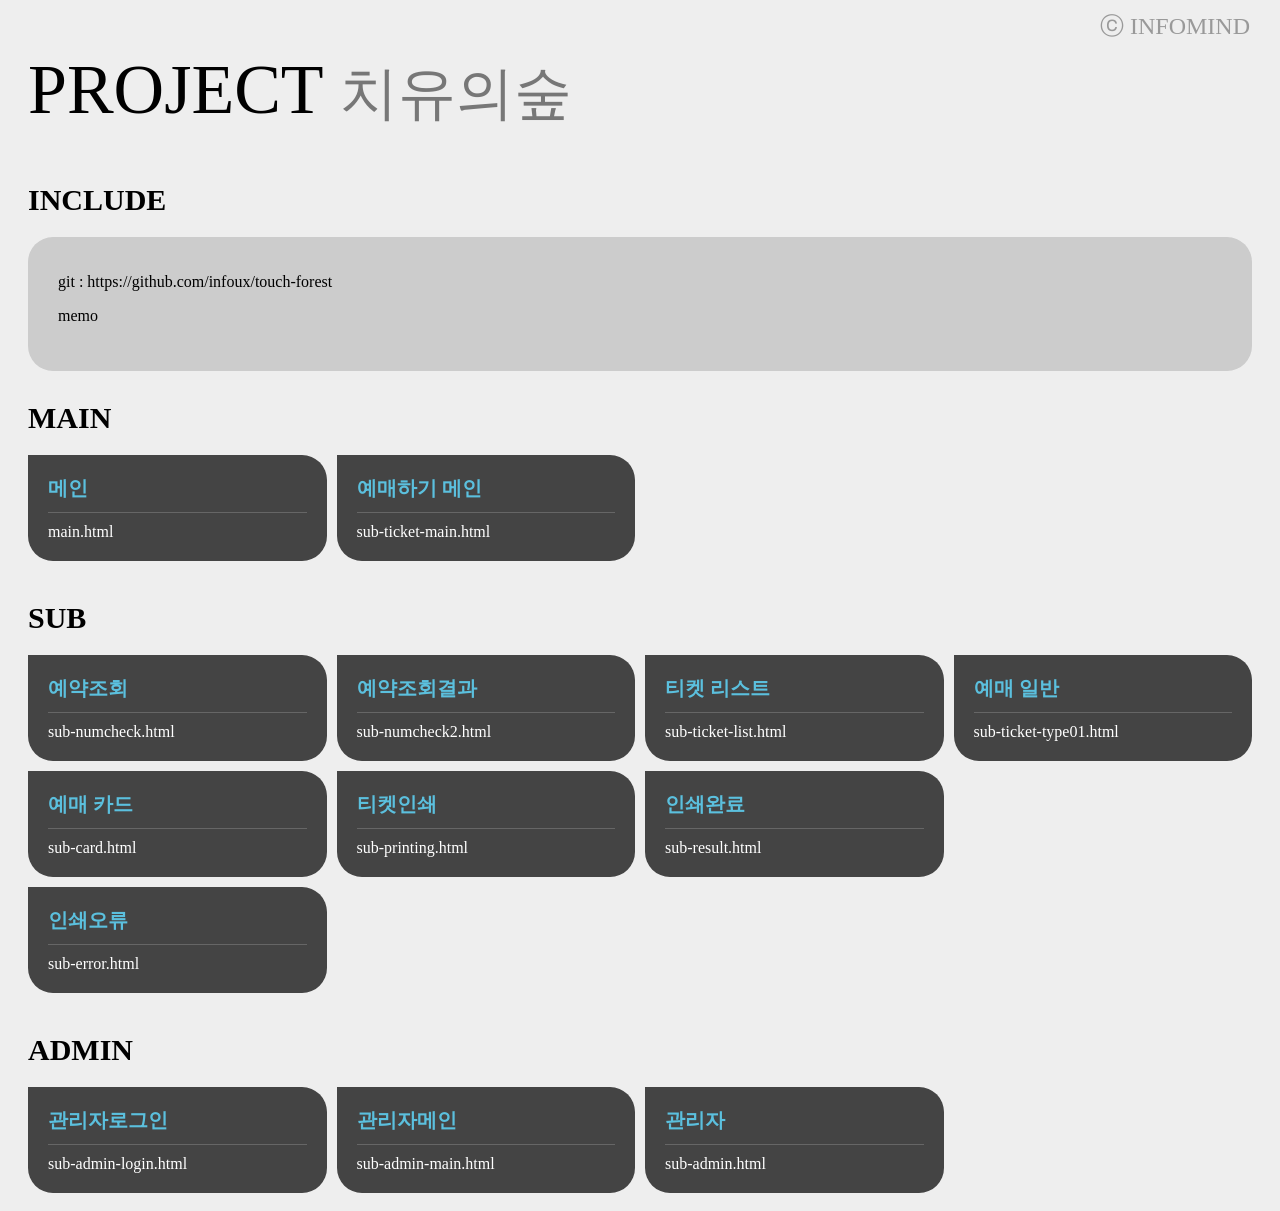
<file: index.html>
<!DOCTYPE html>
<html lang="ko">

    <head>
        <meta charset="utf-8">
        <meta http-equiv="X-UA-Compatible" content="IE=edge">
        <meta name="viewport" content="width=device-width, initial-scale=1">
        <title>infomindUX</title>

        <style>
            * {
                -webkit-box-sizing: border-box;
                -moz-box-sizing: border-box;
                box-sizing: border-box;
            }

            body {
                min-width: 320px;
                font-size: 0;
                text-align: center;
                padding: 0 20px;
                background: #eee;
            }

            @media (min-width:980px) {
                body {
                    text-align: left;
                }
            }

            h1 {
                margin: 50px 0;
                font-size: 70px;
                font-weight: 100;
            }

            h1 small {
                display: inline-block;
                color: #777;
            }

            .memo {
                font-size: 16px;
                background: #ccc;
                border-radius: 25px;
                padding: 20px 30px 30px;

                overflow: hidden;
                text-overflow: ellipsis;
                white-space: nowrap;
            }

            h2 {
                margin: 30px 0 20px;
                font-size: 30px;
                font-weight: 600;

            }

            h3 {
                margin: 10px 0 0;
                font-size: 20px;
                font-weight: 600;

            }

            a {
                display: inline-block;
                font-size: 16px;
                background: #444;
                border-radius: 0 25px 25px 25px;
                width: calc((100% - 30px) / 4);
                padding: 20px;
                margin: 0 10px 10px 0;
                text-align: left;
                color: #fff !important;
                text-decoration: none;

                -webkit-transition: all 0.1s ease;
                -moz-transition: all 0.1s ease;
                -o-transition: all 0.1s ease;
                -ms-transition: all 0.1s ease;
                transition: all 0.1s ease;

            }

            a:nth-child(5n) {
                margin-right: 0;
            }

            a:active,
            a:hover {
                background: #333;
                -webkit-box-shadow: 2px 2px 2px 2px rgba(0, 0, 0, 0.3);
                -moz-box-shadow: 2px 2px 2px 2px rgba(0, 0, 0, 0.3);
                box-shadow: 2px 2px 2px 2px rgba(0, 0, 0, 0.3);

                border-radius: 25px;
            }

            @media (max-width:979px) {
                a {
                    width: 100%;
                    margin: 0 10px 10px 0;

                }

            }

            hr {
                display: block;
                width: 100%;
                max-width: 400px;
                margin: 20px auto;
                border: none;
            }

            strong {
                color: #5bc0de;
                display: block;
                font-size: 20px;
                font-weight: 600;
                border-bottom: 1px solid #666;
                padding-bottom: 10px;
                margin-bottom: 10px;

                overflow: hidden;
                text-overflow: ellipsis;
                white-space: nowrap;
            }

            .co {
                font-size: 24px;
                position: absolute;
                right: 30px;
                top: 10px;
                margin: 0;
                color: #999;
            }
        </style>
    </head>

    <body>
        <h1>PROJECT
            <small>치유의숲</small>
        </h1>

        <h2>INCLUDE</h2>
        <div class="memo">
            <p>git : https://github.com/infoux/touch-forest</p>
            <p>memo</p>

        </div>

        <div>
            <h2>MAIN</h2>

            <a href="main.html">
                <strong>메인</strong>
                main.html
            </a>

            <a href="ticket-main.html">
                <strong>예매하기 메인</strong>
                sub-ticket-main.html
            </a>

        </div>



        <div>
            <h2>SUB</h2>

            <a href="sub-numcheck.html">
                <strong>예약조회</strong>
                sub-numcheck.html
            </a>

            <a href="sub-numcheck2.html">
                <strong>예약조회결과</strong>
                sub-numcheck2.html
            </a>


            <a href="sub-ticket-list.html">
                <strong>티켓 리스트</strong>
                sub-ticket-list.html
            </a>

            <a href="sub-ticket-type01.html">
                <strong>예매 일반</strong>
                sub-ticket-type01.html
            </a>

            <a href="sub-card.html">
                <strong>예매 카드</strong>
                sub-card.html
            </a>




            <a href="sub-printing.html">
                <strong>티켓인쇄</strong>
                sub-printing.html
            </a>

            <a href="sub-result.html">
                <strong>인쇄완료</strong>
                sub-result.html
            </a>

            <a href="sub-error.html">
                <strong>인쇄오류</strong>
                sub-error.html
            </a>






        </div>


        <div>
            <h2>ADMIN</h2>

            <a href="sub-admin-login.html">
                <strong>관리자로그인</strong>
                sub-admin-login.html
            </a>

            <a href="sub-admin-main.html">
                <strong>관리자메인</strong>
                sub-admin-main.html
            </a>

            <a href="sub-admin.html">
                <strong>관리자</strong>
                sub-admin.html
            </a>





        </div>

        <p class="co">ⓒ INFOMIND</p>

    </body>

</html>
</file>
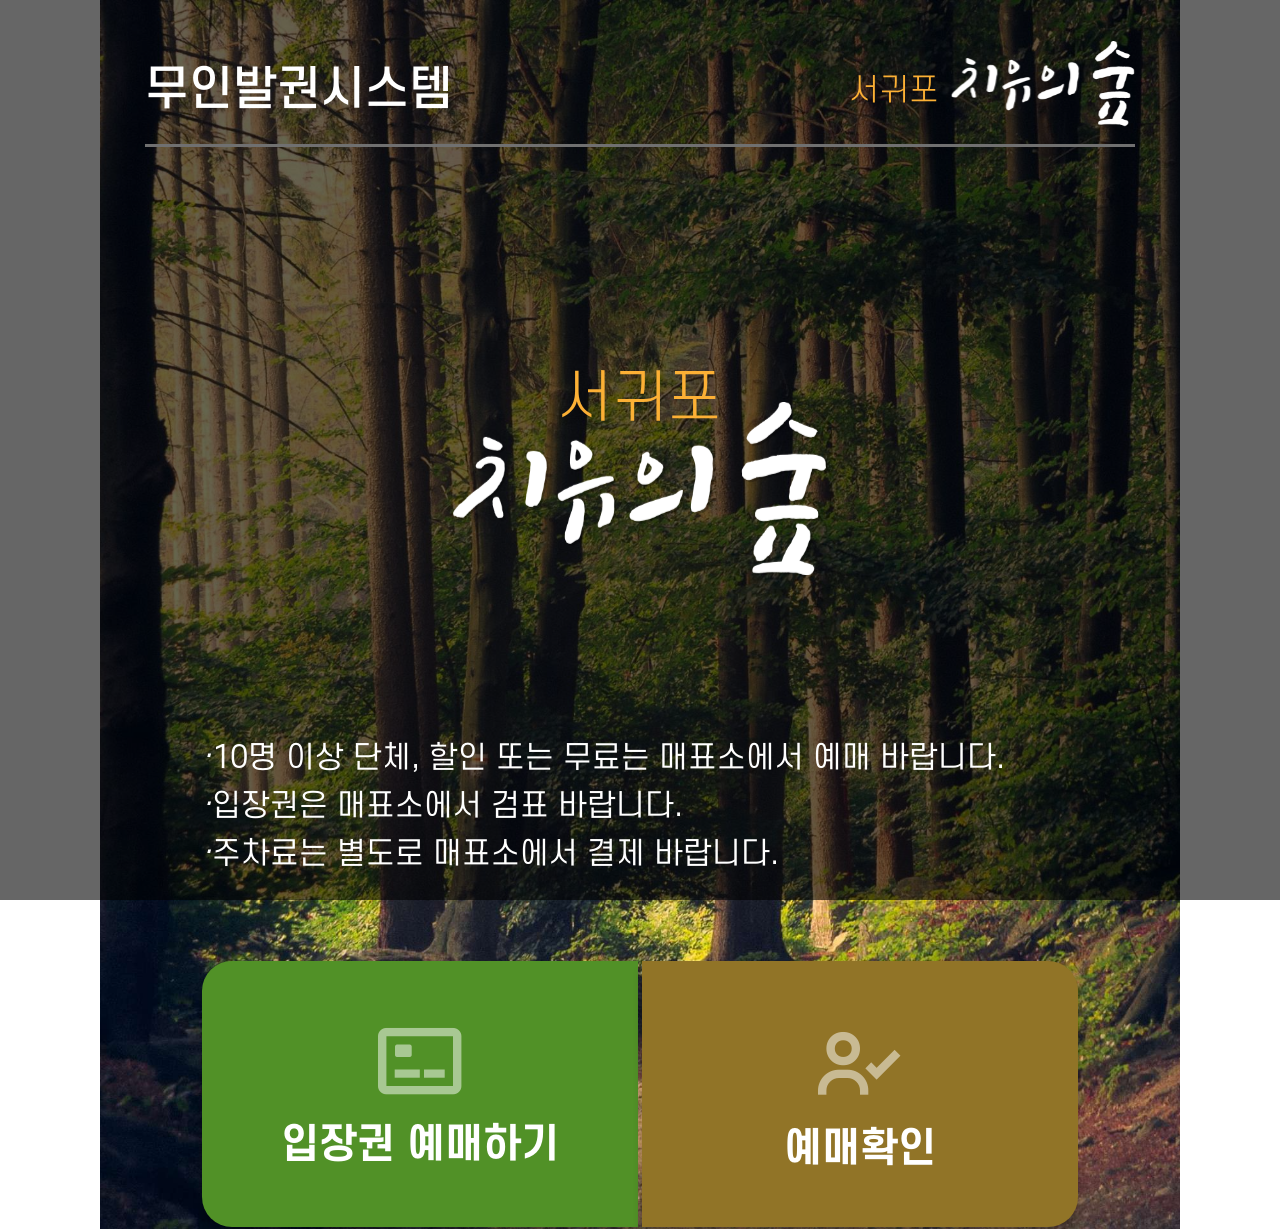
<file: main.html>
<!DOCTYPE html>
<html lang="ko">

    <head>
        <meta charset="utf-8">
        <meta http-equiv="X-UA-Compatible" content="IE=edge">

        <meta name="viewport" content="width=device-width, initial-scale=1, maximum-scale=1, minimum-scale=1, user-scalable=no" />
        <title>infomind 무인발권기</title>
        <link href="source/css/boxicons.css" rel="stylesheet">
        <link href="source/css/style.css" rel="stylesheet">
        <!-- javaScript -->
        <script src="source/js/jquery-3.5.1.min.js"></script>
        <script src="source/js/jquery.nicescroll.min.js"></script>
        <script src="source/js/common.js"></script>


    </head>


    <body class="main">

        <div class="outline">


            <!-- S:header -->
            <header id="header">
                <div class="container">
                    <h1><a href="/">무인발권시스템</a></h1>

                    <a class="admin" href="">관리자</a>
                </div>
            </header>
            <!-- E:header -->
            



            <!-- S:mainContent -->
            <div id="content" class="main">

                <h2><small>서귀포</small>치유의숲</h2>



                <section class="main-buttons">

                    <div class="container">

                        <div class="info-text">
                            <ul>
                                <li>
                                    <i>·</i>10명 이상 단체, 할인 또는 무료는 매표소에서 예매 바랍니다.
                                </li>
                                <li>
                                    <i>·</i>입장권은 매표소에서 검표 바랍니다.
                                </li>
                                <li>
                                    <i>·</i>주차료는 별도로 매표소에서 결제 바랍니다.
                                </li>
                                <li>
                            </ul>
                        </div>

                        <ul>
                            <li>
                                <a href="#">
                                    <i class='bx bx-credit-card-front'></i>입장권 예매하기
                                </a>
                            </li>
                            <li>
                                <button class="main-toggle">
                                    <i class='bx bx-user-check' ></i>예매확인
                                </button> 

                                <div class="pop">
                                    <a href="">예약번호로 확인</a>
                                    <a href="">휴대폰번호로 확인</a>
                                </div>
                            </li>
                        </ul>

                    </div>
                </section>



                <!-- <article class="float-bar">
                    <a class="home" href=""><i class='bx bx-home'></i>HOME</a>
                </article> -->
                
            </div>
            <!-- E:mainContent -->




            <article class="layer-pop">
                <!-- 공지가 있을경우 클래스 on 추가 -->

                
                <div class="notice">

                    <div class="layer-outline">
                        <i class='bx bx-info-circle' ></i>
                        <h2>
                            <span>금일예매가 마감되었습니다.</span>

                            <small>
                                <span>오후 4시 30분 부로</span>
                                <span>금일 예매 및 입장이 마감되었습니다.</span>
                            </small>
                        </h2>
                    </div>
                </div>
            </article>


        </div>

    </body>

</html>
</file>
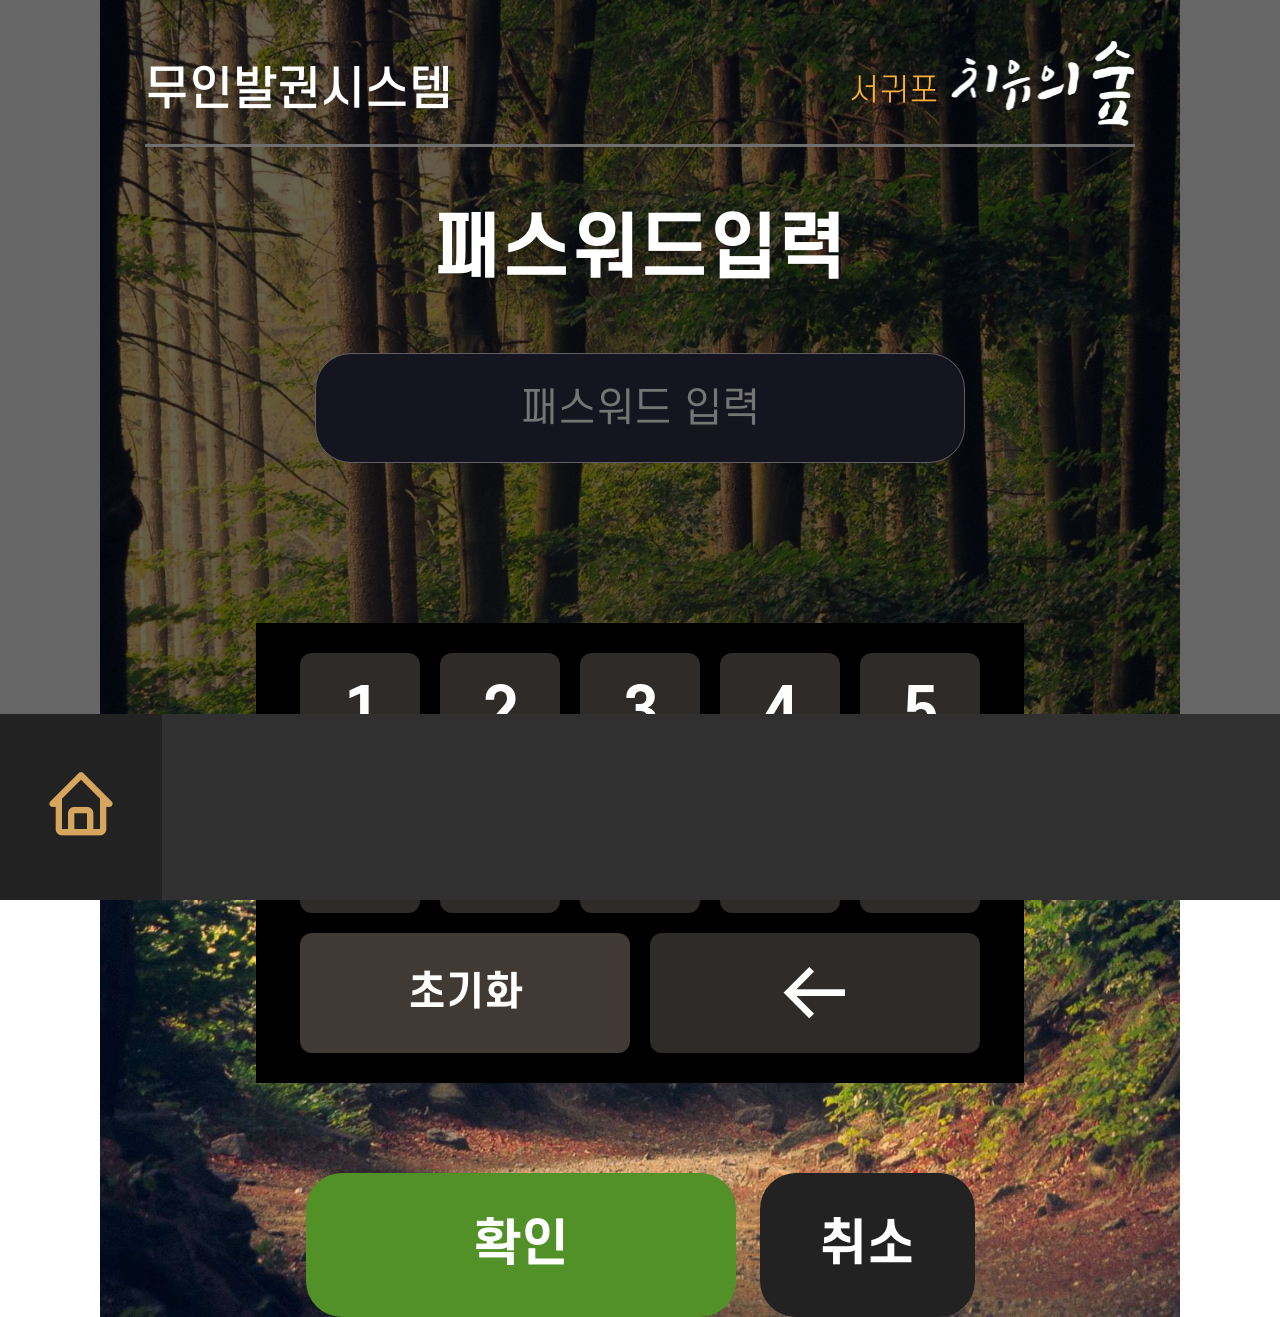
<file: sub-admin-login.html>
<!DOCTYPE html>
<html lang="ko">

    <head>
        <meta charset="utf-8">
        <meta http-equiv="X-UA-Compatible" content="IE=edge">
        <meta name="viewport" content="width=device-width, initial-scale=1">
        <title>infomind 무인발권기</title>
        <link href="source/css/boxicons.css" rel="stylesheet">
        <link href="source/css/swiper.min.css" rel="stylesheet">
        <link href="source/css/style.css" rel="stylesheet">
        <!-- javaScript -->
        <script src="source/js/jquery-3.5.1.min.js"></script>
        <script src="source/js/swiper.min.js"></script>
        <script src="source/js/common.js"></script>


    </head>

    <body class="sub">

        <div class="outline">



            <!-- S:header -->
            <header id="header">
                <div class="container">
                    <h1><a href="/">무인발권시스템</a></h1>

                    <a class="admin" href="">관리자</a>
                </div>
            </header>
            <!-- E:header -->
            



            <!-- S:mainContent -->
            <div id="content" class="sub">




                <section class="sub-admin-login">
                    <div class="container">

                        <h2>패스워드입력</h2>

                        <fieldset>
                            <legend>관리자 패스워드 입력</legend>

                            <label for="passwd">패스워드 입력</label>
                            <input id="passwd" class="forkeypad" type="password" autofocus placeholder="패스워드 입력">



                            <article class="keypad">
                                <p><button>1</button></p>
                                <p><button>2</button></p>
                                <p><button>3</button></p>
                                <p><button>4</button></p>
                                <p><button>5</button></p>
                                <p><button>6</button></p>
                                <p><button>7</button></p>
                                <p><button>8</button></p>
                                <p><button>9</button></p>
                                <p><button>0</button></p>
                                <p><button class="del">초기화</button></p>
                                <p><button class="back"><i class='bx bx-arrow-back'></i>DEL</button></p>
                            </article>
    


                            <button class="submit">확인</button>
                            <button class="cancle">취소</button>
                        </fieldset>
                    </div>
                </section>



                <article class="float-bar">
                    <a class="home" href=""><i class='bx bx-home'></i>HOME</a>
                </article>


            </div>
            <!-- E:mainContent -->




        </div>

    </body>

</html>
</file>
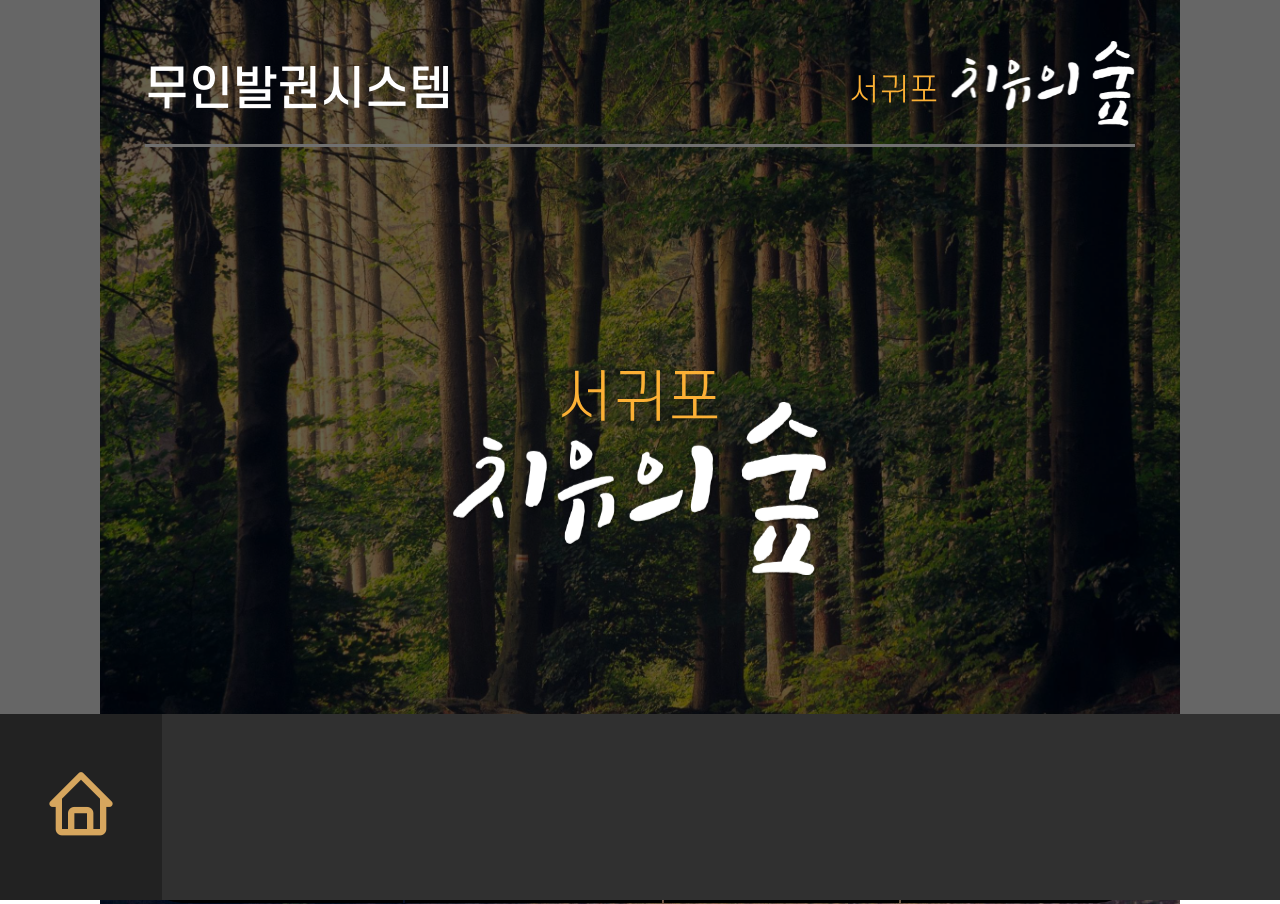
<file: sub-admin-main.html>
<!DOCTYPE html>
<html lang="ko">

    <head>
        <meta charset="utf-8">
        <meta http-equiv="X-UA-Compatible" content="IE=edge">
        <meta name="viewport" content="width=device-width, initial-scale=1">
        <title>infomind 무인발권기</title>
        <link href="source/css/boxicons.css" rel="stylesheet">
        <link href="source/css/swiper.min.css" rel="stylesheet">
        <link href="source/css/style.css" rel="stylesheet">
        <!-- javaScript -->
        <script src="source/js/jquery-3.5.1.min.js"></script>
        <script src="source/js/swiper.min.js"></script>
        <script src="source/js/common.js"></script>


    </head>

    <body class="sub">

        <div class="outline">



            <!-- S:header -->
            <header id="header">
                <div class="container">
                    <h1><a href="/">무인발권시스템</a></h1>

                    <a class="admin" href="">관리자</a>
                </div>
            </header>
            <!-- E:header -->
            





            <!-- S:mainContent -->
            <div id="content" class="sub">




                <section class="sub-admin-main">
                    <div class="container">

                        <h2>
                            메뉴화면                      
                        </h2>
                        
                        <ul>
                            <li><a href=""><i class='bx bx-dollar-circle' ></i>매출내역</a></li>
                            <li><a href=""><i class='bx bx-error' ></i>장애내역</a></li>
                            <li><a href=""><i class='bx bx-refresh' ></i>재부팅</a></li>
                            <li><a href=""><i class='bx bx-plug' ></i>종료</a></li>
                        </ul>

                    </div>
                </section>



                <article class="float-bar">
                    <a class="home" href=""><i class='bx bx-home'></i>HOME</a>
                </article>


            </div>
            <!-- E:mainContent -->




        </div>

    </body>

</html>
</file>
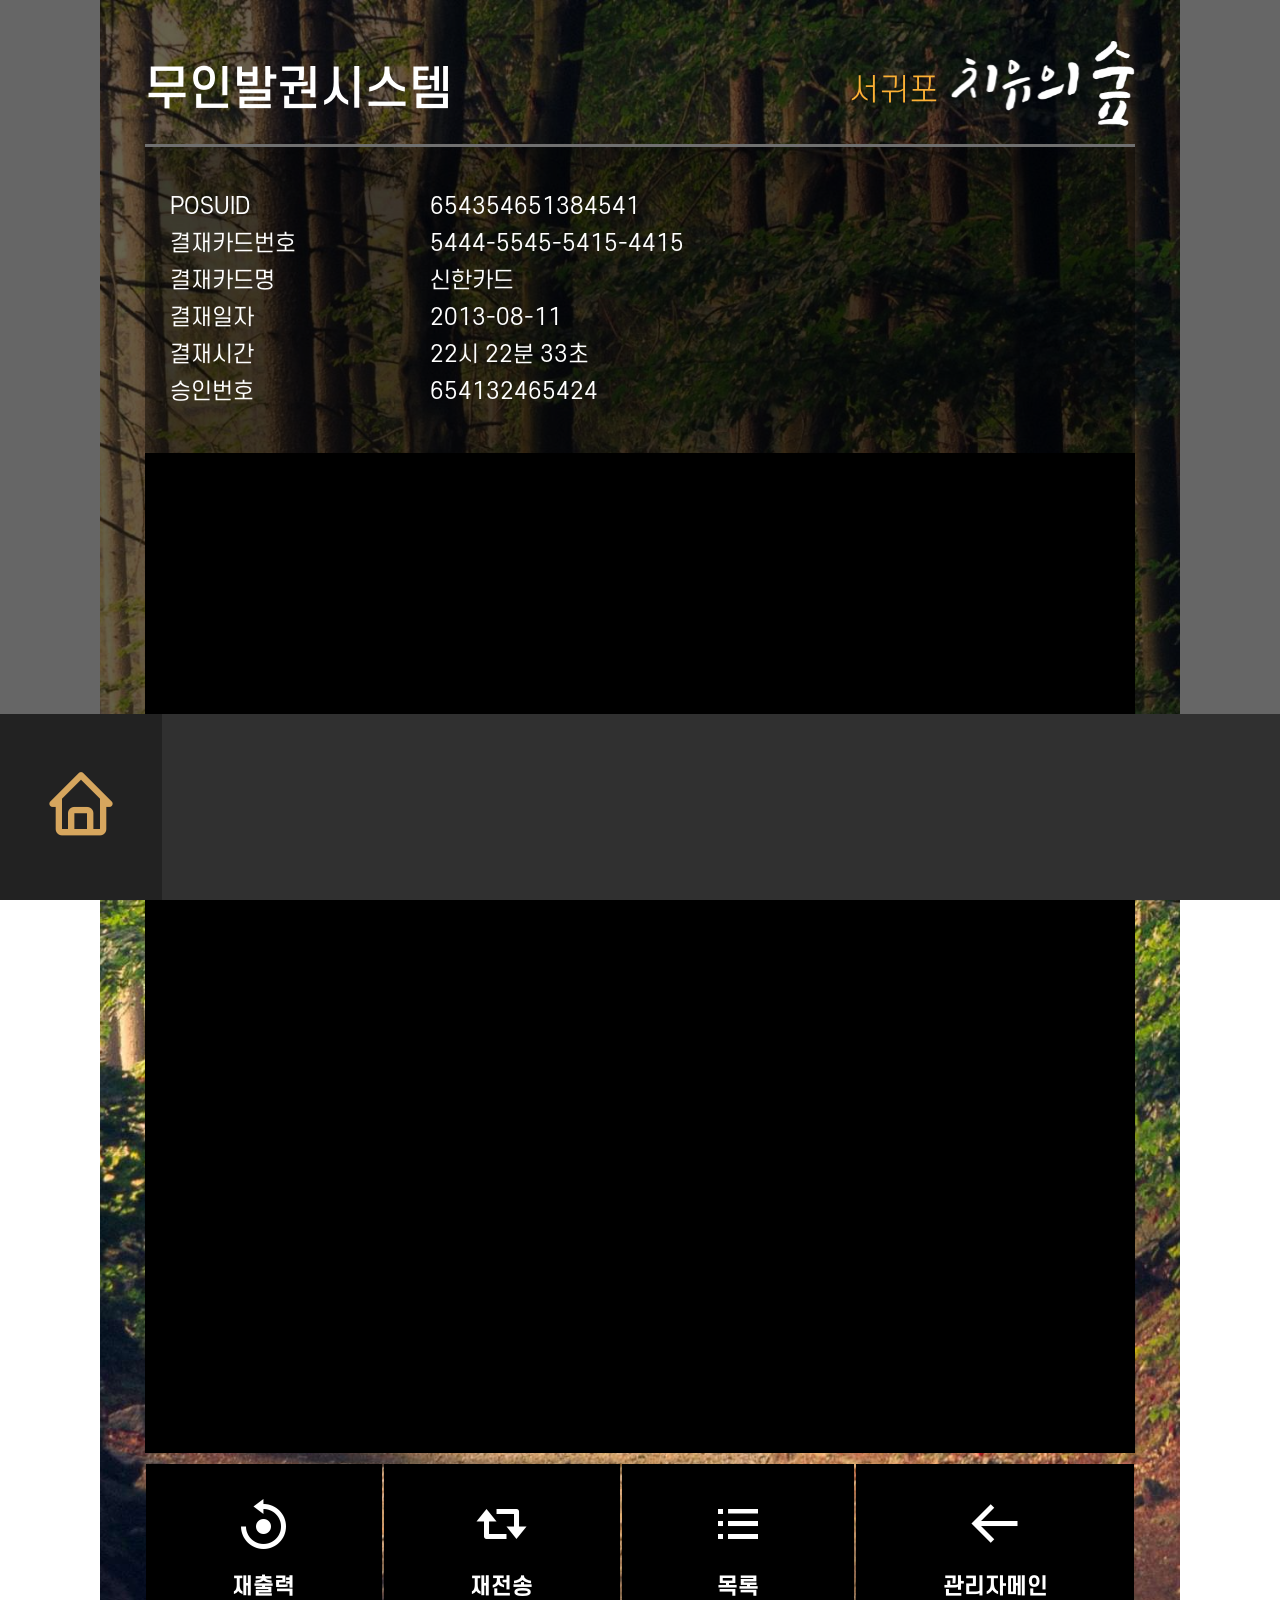
<file: sub-admin-view.html>
<!DOCTYPE html>
<html lang="ko">

<head>
    <meta charset="utf-8">
    <meta http-equiv="X-UA-Compatible" content="IE=edge">
    <meta name="viewport" content="width=device-width, initial-scale=1">
    <title>infomind 무인발권기</title>
    <link href="source/css/boxicons.css" rel="stylesheet">
    <link href="source/css/swiper.min.css" rel="stylesheet">
    <link href="source/css/style.css" rel="stylesheet">
    <!-- javaScript -->
    <script src="source/js/jquery-3.5.1.min.js"></script>
    <script src="source/js/swiper.min.js"></script>
    <script src="source/js/common.js"></script>


</head>

<body class="sub">

    <div class="outline">



        <!-- S:header -->
        <header id="header">
            <div class="container">
                <h1><a href="/">무인발권시스템</a></h1>

                <a class="admin" href="">관리자</a>
            </div>
        </header>
        <!-- E:header -->






        <!-- S:mainContent -->
        <div id="content" class="sub">




            <section class="sub-admin">
                <div class="container">

                    <h2>
                        관리자화면
                    </h2>

                    <div class="info-area">

                        <dl>
                            <dt>POSUID</dt>
                            <dd>654354651384541</dd>

                            <dt>결재카드번호</dt>
                            <dd>5444-5545-5415-4415</dd>

                            <dt>결재카드명</dt>
                            <dd>신한카드</dd>

                            <dt>결재일자</dt>
                            <dd>2013-08-11</dd>

                            <dt>결재시간</dt>
                            <dd>22시 22분 33초</dd>

                            <dt>승인번호</dt>
                            <dd>654132465424</dd>
                        </dl>

                    </div>

                    <div class="table-area small">

                    </div>

                    <ul>
                        <li><a href=""><i class='bx bx-reset'></i>재출력</a></li>
                        <li><a href=""><i class='bx bx-repost'></i>재전송</a></li>
                        <li><a href=""><i class='bx bx-list-ul'></i>목록</a></li>
                        <li><a href=""><i class='bx bx-arrow-back'></i>관리자메인</a></li>
                    </ul>

                </div>
            </section>



            <article class="float-bar">
                <a class="home" href=""><i class='bx bx-home'></i>HOME</a>
            </article>


        </div>
        <!-- E:mainContent -->




    </div>

</body>

</html>
</file>
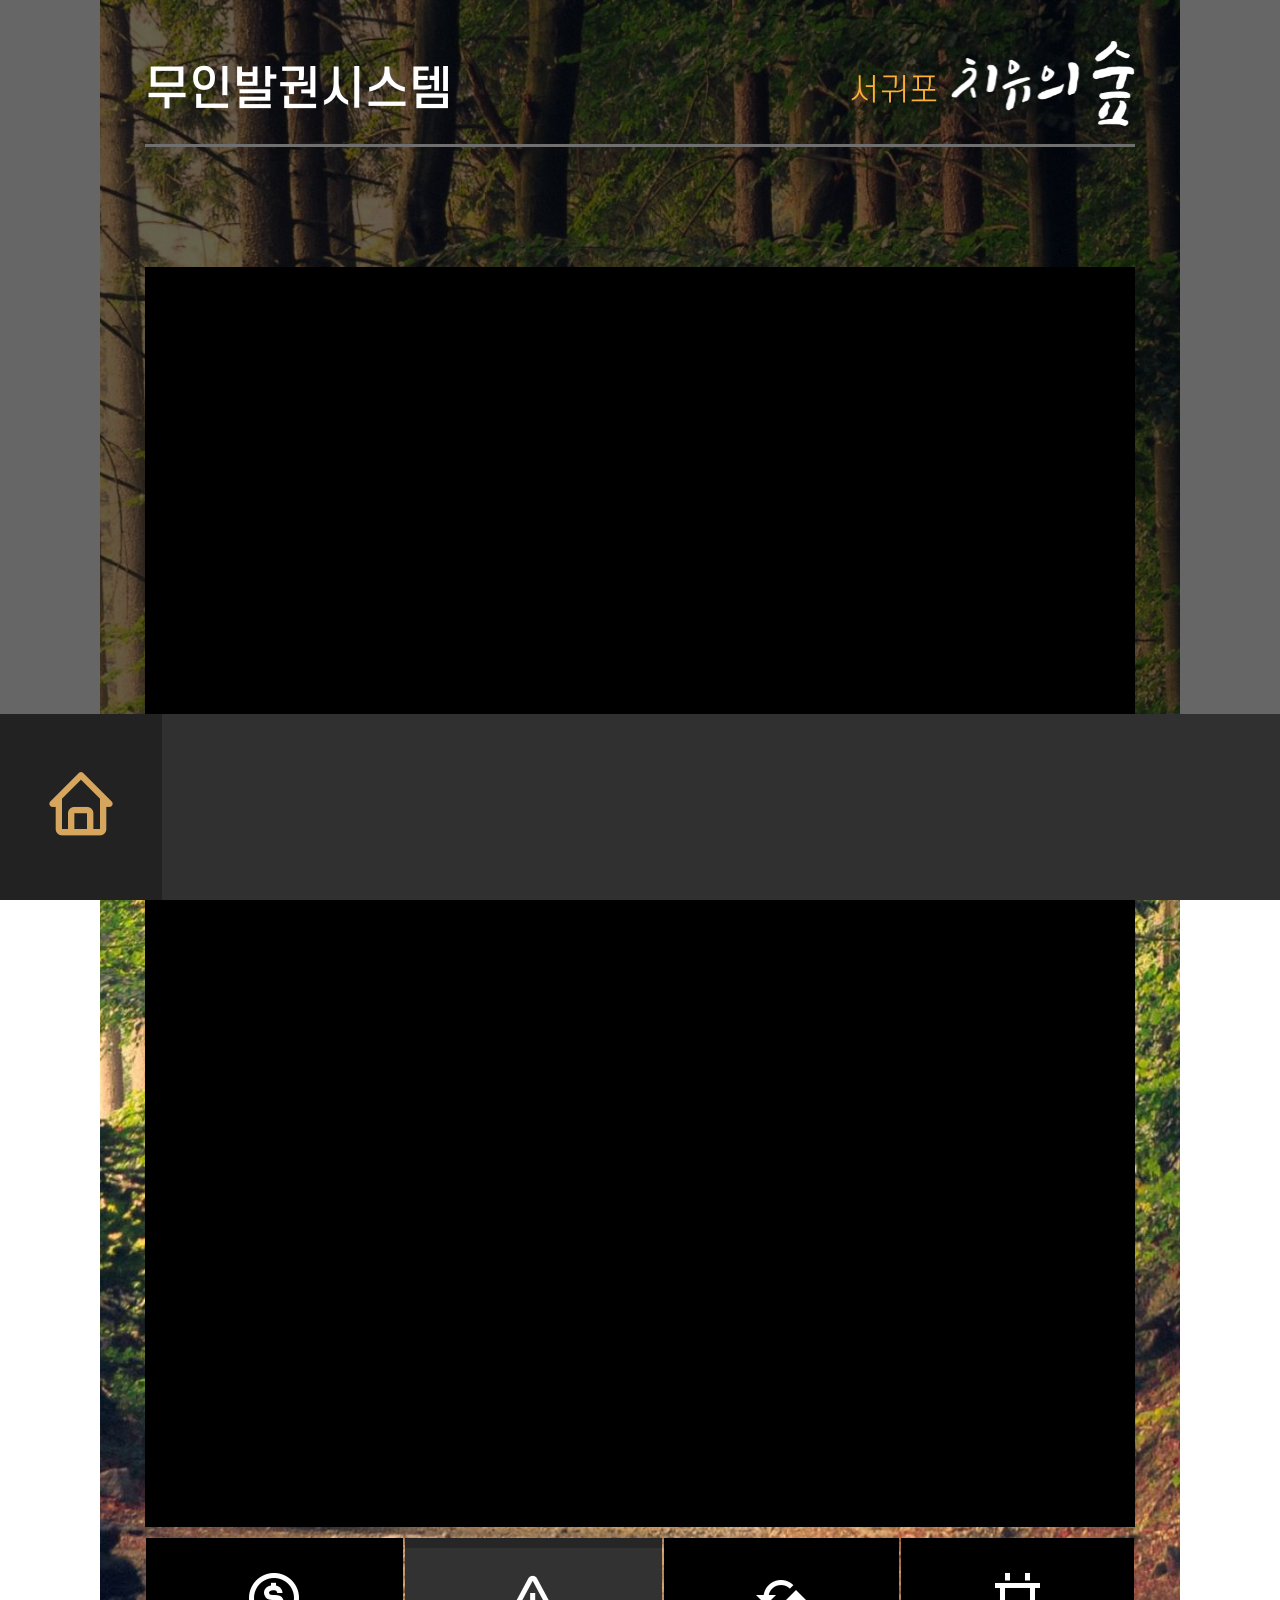
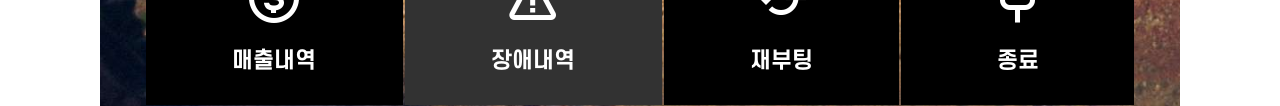
<file: sub-admin.html>
<!DOCTYPE html>
<html lang="ko">

    <head>
        <meta charset="utf-8">
        <meta http-equiv="X-UA-Compatible" content="IE=edge">
        <meta name="viewport" content="width=device-width, initial-scale=1">
        <title>infomind 무인발권기</title>
        <link href="source/css/boxicons.css" rel="stylesheet">
        <link href="source/css/swiper.min.css" rel="stylesheet">
        <link href="source/css/style.css" rel="stylesheet">
        <!-- javaScript -->
        <script src="source/js/jquery-3.5.1.min.js"></script>
        <script src="source/js/swiper.min.js"></script>
        <script src="source/js/common.js"></script>


    </head>

    <body class="sub">

        <div class="outline">



            <!-- S:header -->
            <header id="header">
                <div class="container">
                    <h1><a href="/">무인발권시스템</a></h1>

                    <a class="admin" href="">관리자</a>
                </div>
            </header>
            <!-- E:header -->
            





            <!-- S:mainContent -->
            <div id="content" class="sub">




                <section class="sub-admin">
                    <div class="container">

                        <h2>
                            관리자화면                      
                        </h2>

                        <div class="tool-area">

                        </div>

                        <div class="table-area">
                            
                        </div>
                        
                        <ul>
                            <li><a href=""><i class='bx bx-dollar-circle' ></i>매출내역</a></li>
                            <li><a class="active" href=""><i class='bx bx-error' ></i>장애내역</a></li>
                            <li><a href=""><i class='bx bx-refresh' ></i>재부팅</a></li>
                            <li><a href=""><i class='bx bx-plug' ></i>종료</a></li>
                        </ul>

                    </div>
                </section>



                <article class="float-bar">
                    <a class="home" href=""><i class='bx bx-home'></i>HOME</a>
                </article>


            </div>
            <!-- E:mainContent -->




        </div>

    </body>

</html>
</file>
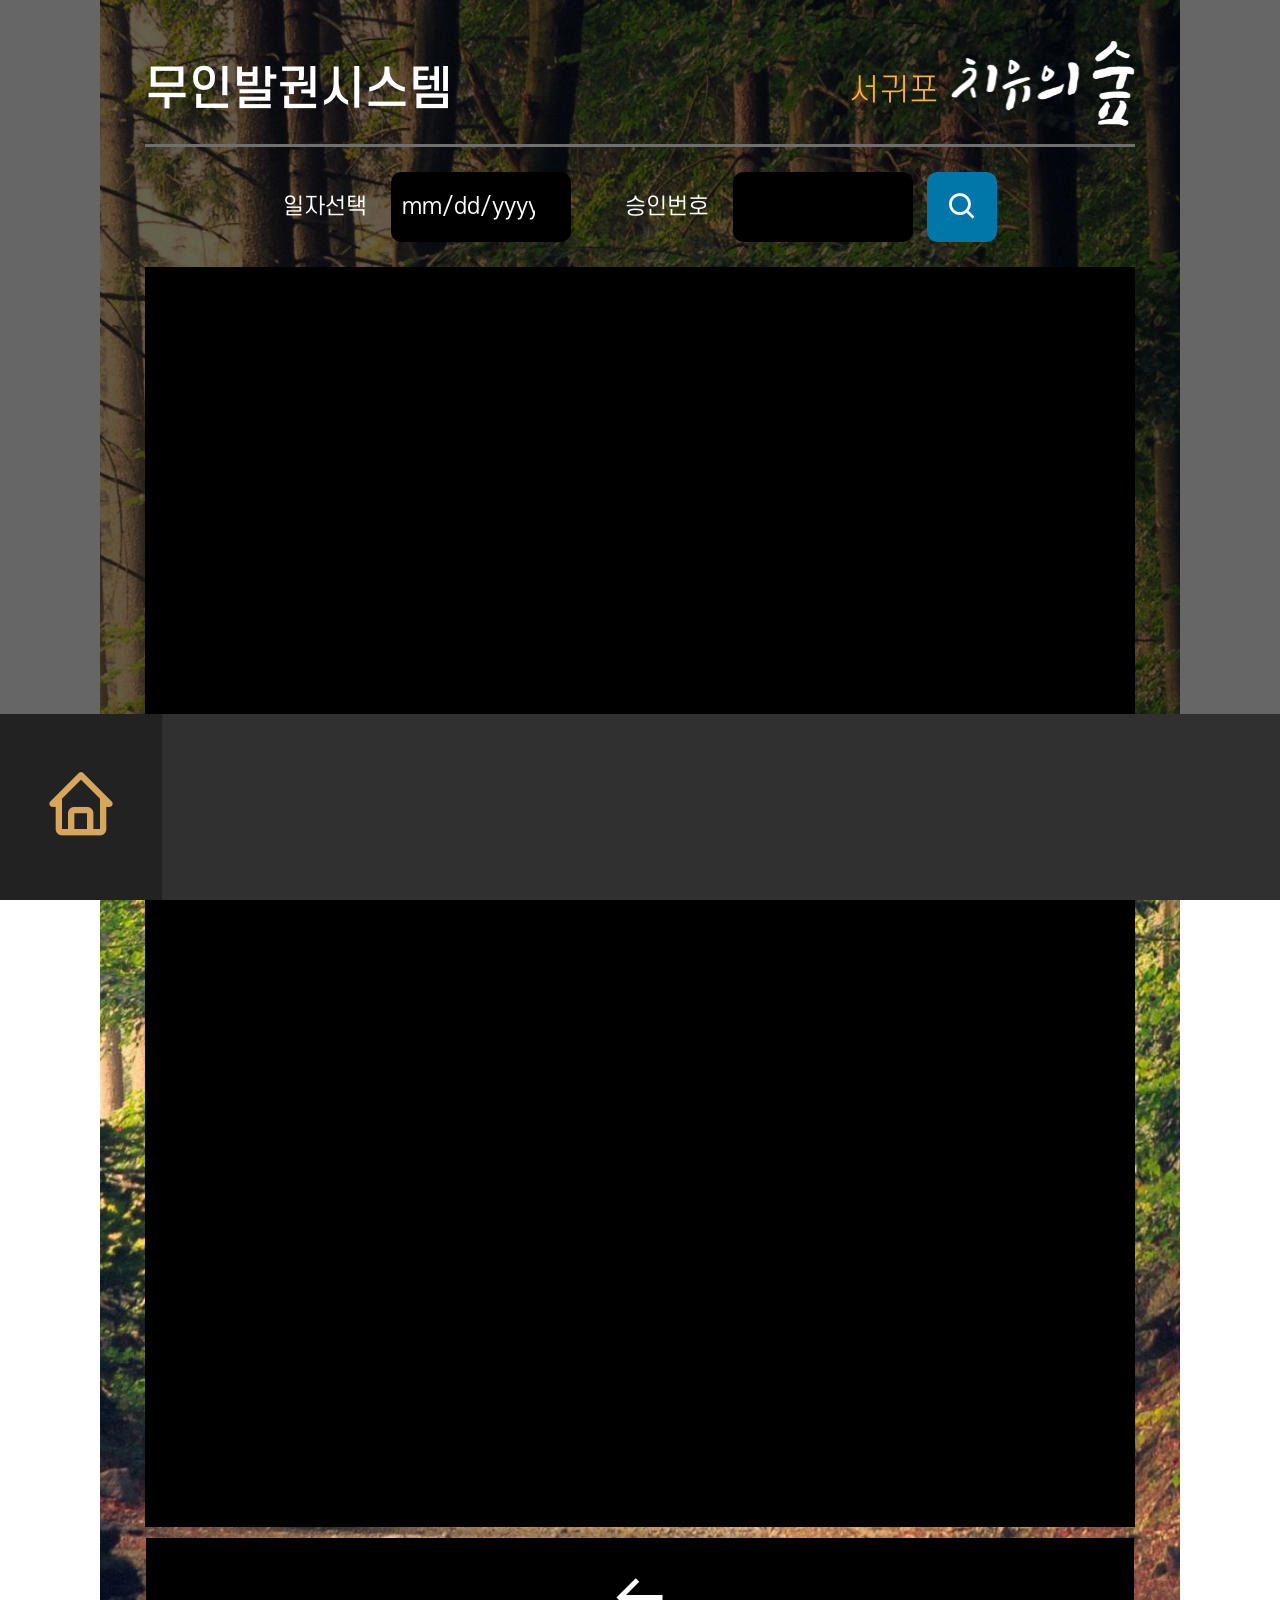
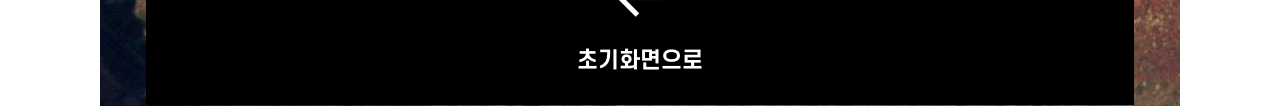
<file: sub-admin2.html>
<!DOCTYPE html>
<html lang="ko">

<head>
    <meta charset="utf-8">
    <meta http-equiv="X-UA-Compatible" content="IE=edge">
    <meta name="viewport" content="width=device-width, initial-scale=1">
    <title>infomind 무인발권기</title>
    <link href="source/css/boxicons.css" rel="stylesheet">
    <link href="source/css/swiper.min.css" rel="stylesheet">
    <link href="source/css/style.css" rel="stylesheet">
    <!-- javaScript -->
    <script src="source/js/jquery-3.5.1.min.js"></script>
    <script src="source/js/swiper.min.js"></script>
    <script src="source/js/common.js"></script>


</head>

<body class="sub">

    <div class="outline">



        <!-- S:header -->
        <header id="header">
            <div class="container">
                <h1><a href="/">무인발권시스템</a></h1>

                <a class="admin" href="">관리자</a>
            </div>
        </header>
        <!-- E:header -->






        <!-- S:mainContent -->
        <div id="content" class="sub">




            <section class="sub-admin">
                <div class="container">

                    <h2>
                        관리자화면
                    </h2>

                    <div class="tool-area">
                        <label for="date">일자선택</label>
                        <input id="date" type="date">

                        <label for="number">승인번호</label>
                        <input class="number" type="text">

                        <button><i class='bx bx-search'></i>검색</button>

                    </div>

                    <div class="table-area">

                    </div>

                    <ul>
                        <li><a href=""><i class='bx bx-arrow-back'></i>초기화면으로</a></li>
                    </ul>

                </div>
            </section>



            <article class="float-bar">
                <a class="home" href=""><i class='bx bx-home'></i>HOME</a>
            </article>


        </div>
        <!-- E:mainContent -->




    </div>

</body>

</html>
</file>
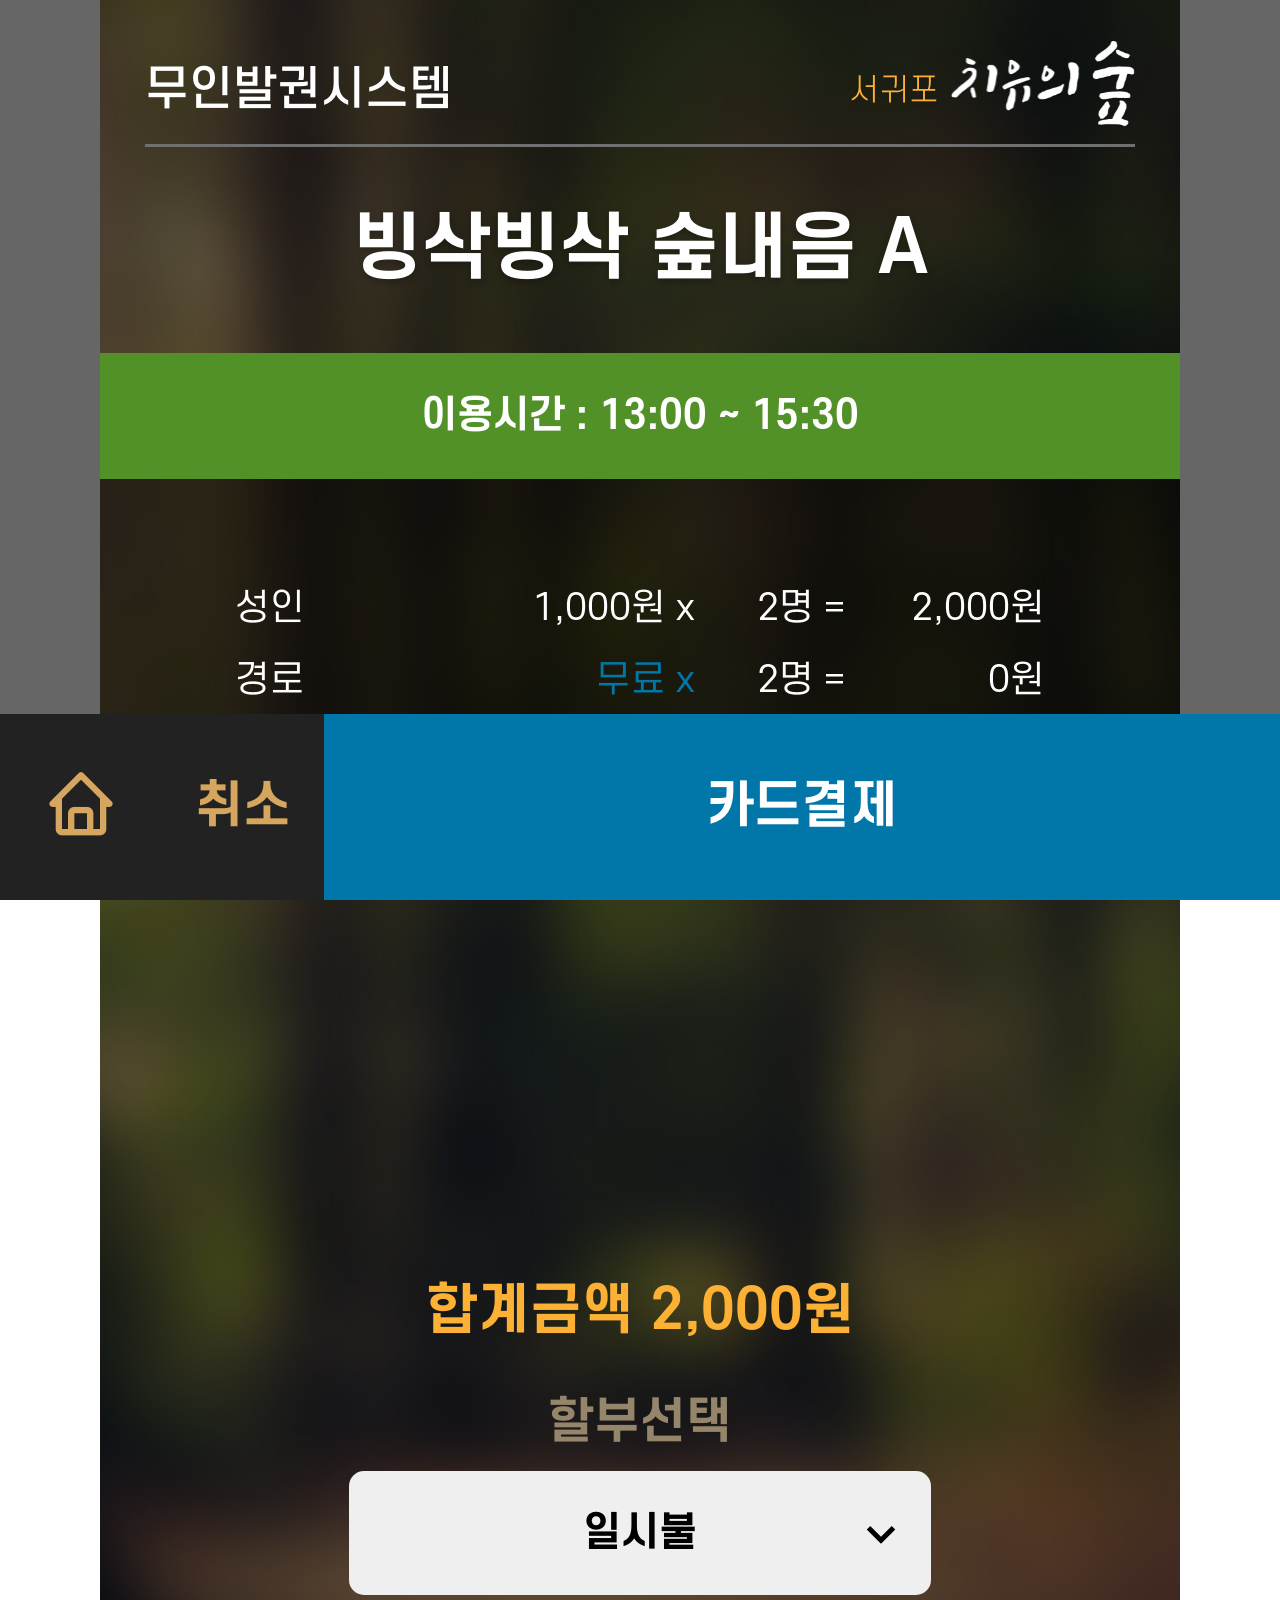
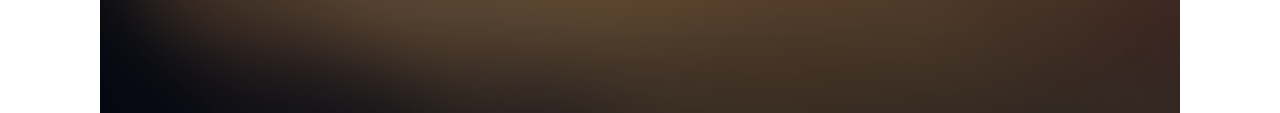
<file: sub-card.html>
<!DOCTYPE html>
<html lang="ko">

    <head>
        <meta charset="utf-8">
        <meta http-equiv="X-UA-Compatible" content="IE=edge">
        <meta name="viewport" content="width=device-width, initial-scale=1">
        <title>infomind 무인발권기</title>
        <link href="source/css/boxicons.css" rel="stylesheet">
        <link href="source/css/style.css" rel="stylesheet">
        <!-- javaScript -->
        <script src="source/js/jquery-3.5.1.min.js"></script>
        <script src="source/js/jquery.nicescroll.min.js"></script>
        <script src="source/js/common.js"></script>


    </head>

    <body class="sub">

        <div class="outline blur">



            <!-- S:header -->
            <header id="header">
                <div class="container">
                    <h1><a href="/">무인발권시스템</a></h1>
 
                    <a class="admin" href="">관리자</a>
                </div>
            </header>
            <!-- E:header -->
            



            <!-- S:mainContent -->
            <div id="content" class="sub">

                <section class="sub-card">
                    <div class="container">

                        <h2>빙삭빙삭 숲내음 A</h2>



                        <div class="basic-info">

                            <p class="time">
                                이용시간 : <strong>13:00 ~ 15:30</strong>
                            </p>
                        </div>


                        <div class="box">


                            <div class="box-outline">
                                <div class="line">
                                    <strong>성인</strong>
                                    <span class="price">1,000원 x</span>
                                    <span class="count">2명 =</span>
                                    <span class="total">2,000원</span>
                                </div>

                                <div class="line">
                                    <strong>경로</strong>
                                    <span class="price free">무료 x</span>
                                    <span class="count">2명 =</span>
                                    <span class="total">0원</span>
                                </div>

                                <div class="line">
                                    <strong>경로</strong>
                                    <span class="price free">무료 x</span>
                                    <span class="count">2명 =</span>
                                    <span class="total">0원</span>
                                </div>

                                <div class="line">
                                    <strong>경로</strong>
                                    <span class="price free">무료 x</span>
                                    <span class="count">2명 =</span>
                                    <span class="total">0원</span>
                                </div>

                            </div>


                            <div class="total">
                                <strong>합계금액 2,000원</strong>
                            </div>


                            <div class="card">
                                <strong>할부선택</strong>

                                <button class="toggle"><span>일시불</span><i class='bx bx-chevron-down' ></i></button>

                                <ul>
                                    <li class="month01">1개월</li>
                                    <li class="month02">2개월</li>
                                    <li class="month03">3개월</li>
                                    <li class="month04">4개월</li>
                                    <li class="month05">5개월</li>
                                    <li class="month06">6개월</li>
                                    <li class="month07">7개월</li>
                                    <li class="month08">8개월</li>
                                    <li class="month09">9개월</li>
                                    <li class="month010">10개월</li>
                                    <li class="month011">11개월</li>
                                    <li class="month012">12개월</li>
                                </ul>
                            </div>
    
    



                        </div>

                    </div>
                </section>



                <article class="float-bar">
                    <a class="home" href=""><i class='bx bx-home'></i>HOME</a>
                    <button class="main-btn card">카드결제</button>
                    <a class="cancle">취소</a>
                    
                    <!-- 카드결재 버튼 클릭시 article.layer-pop 에 클래스 on 추가 -->
                </article>


            </div>
            <!-- E:mainContent -->


            <article class="layer-pop">
                <!-- 카드결재 버튼 클릭시 클래스 on 추가 -->

                <div class="card">
                    <div class="layer-outline">
                        <h2>
                            <span>결제하실 카드를</span>
                            <span>투입구에 넣어주세요</span>

                            <small>결제가 완료될때까지 반드시 기다려주세요!</small>
                        </h2>
                    </div>
                </div>
            </article>



        </div>

    </body>

</html>
</file>
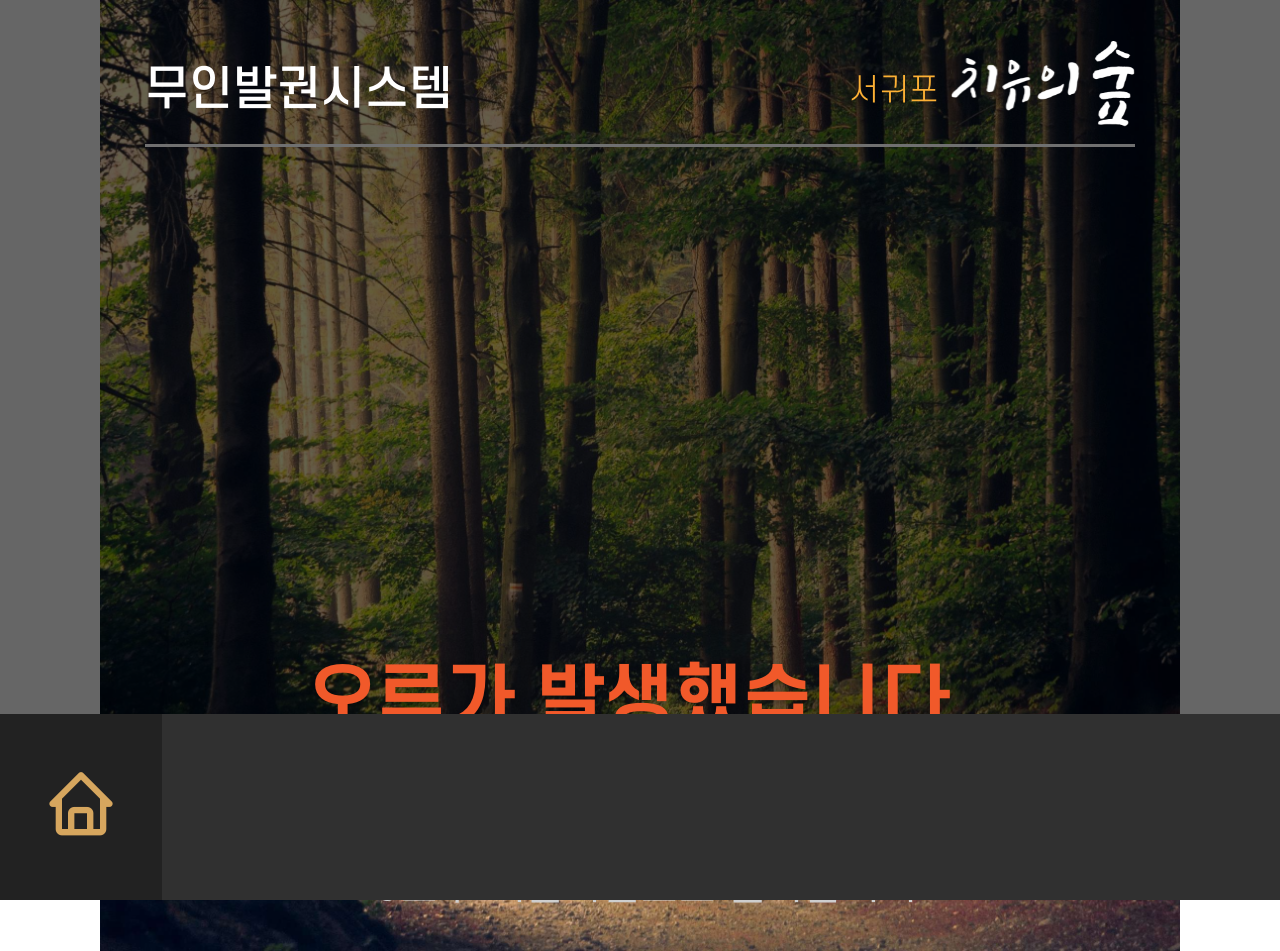
<file: sub-error.html>
<!DOCTYPE html>
<html lang="ko">

    <head>
        <meta charset="utf-8">
        <meta http-equiv="X-UA-Compatible" content="IE=edge">
        <meta name="viewport" content="width=device-width, initial-scale=1">
        <title>infomind 무인발권기</title>
        <link href="source/css/boxicons.css" rel="stylesheet">
        <link href="source/css/swiper.min.css" rel="stylesheet">
        <link href="source/css/style.css" rel="stylesheet">
        <!-- javaScript -->
        <script src="source/js/jquery-3.5.1.min.js"></script>
        <script src="source/js/swiper.min.js"></script>
        <script src="source/js/common.js"></script>


    </head>

    <body class="sub">

        <div class="outline">



            <!-- S:header -->
            <header id="header">
                <div class="container">
                    <h1><a href="/">무인발권시스템</a></h1>

                    <a class="admin" href="">관리자</a>
                </div>
            </header>
            <!-- E:header -->
            





            <!-- S:mainContent -->
            <div id="content" class="sub">




                <section class="sub-result error">
                    <div class="container">

                        <h2>
                            오류가 발생했습니다.
                            <small>매표소에 문의하여 주십시오</smal>                        
                        </h2>
                        
                        <p>10초후 처음화면으로 돌아갑니다.</p>

                    </div>
                </section>



                <article class="float-bar">
                    <a class="home" href=""><i class='bx bx-home'></i>HOME</a>
                </article>


            </div>
            <!-- E:mainContent -->




        </div>

    </body>

</html>
</file>
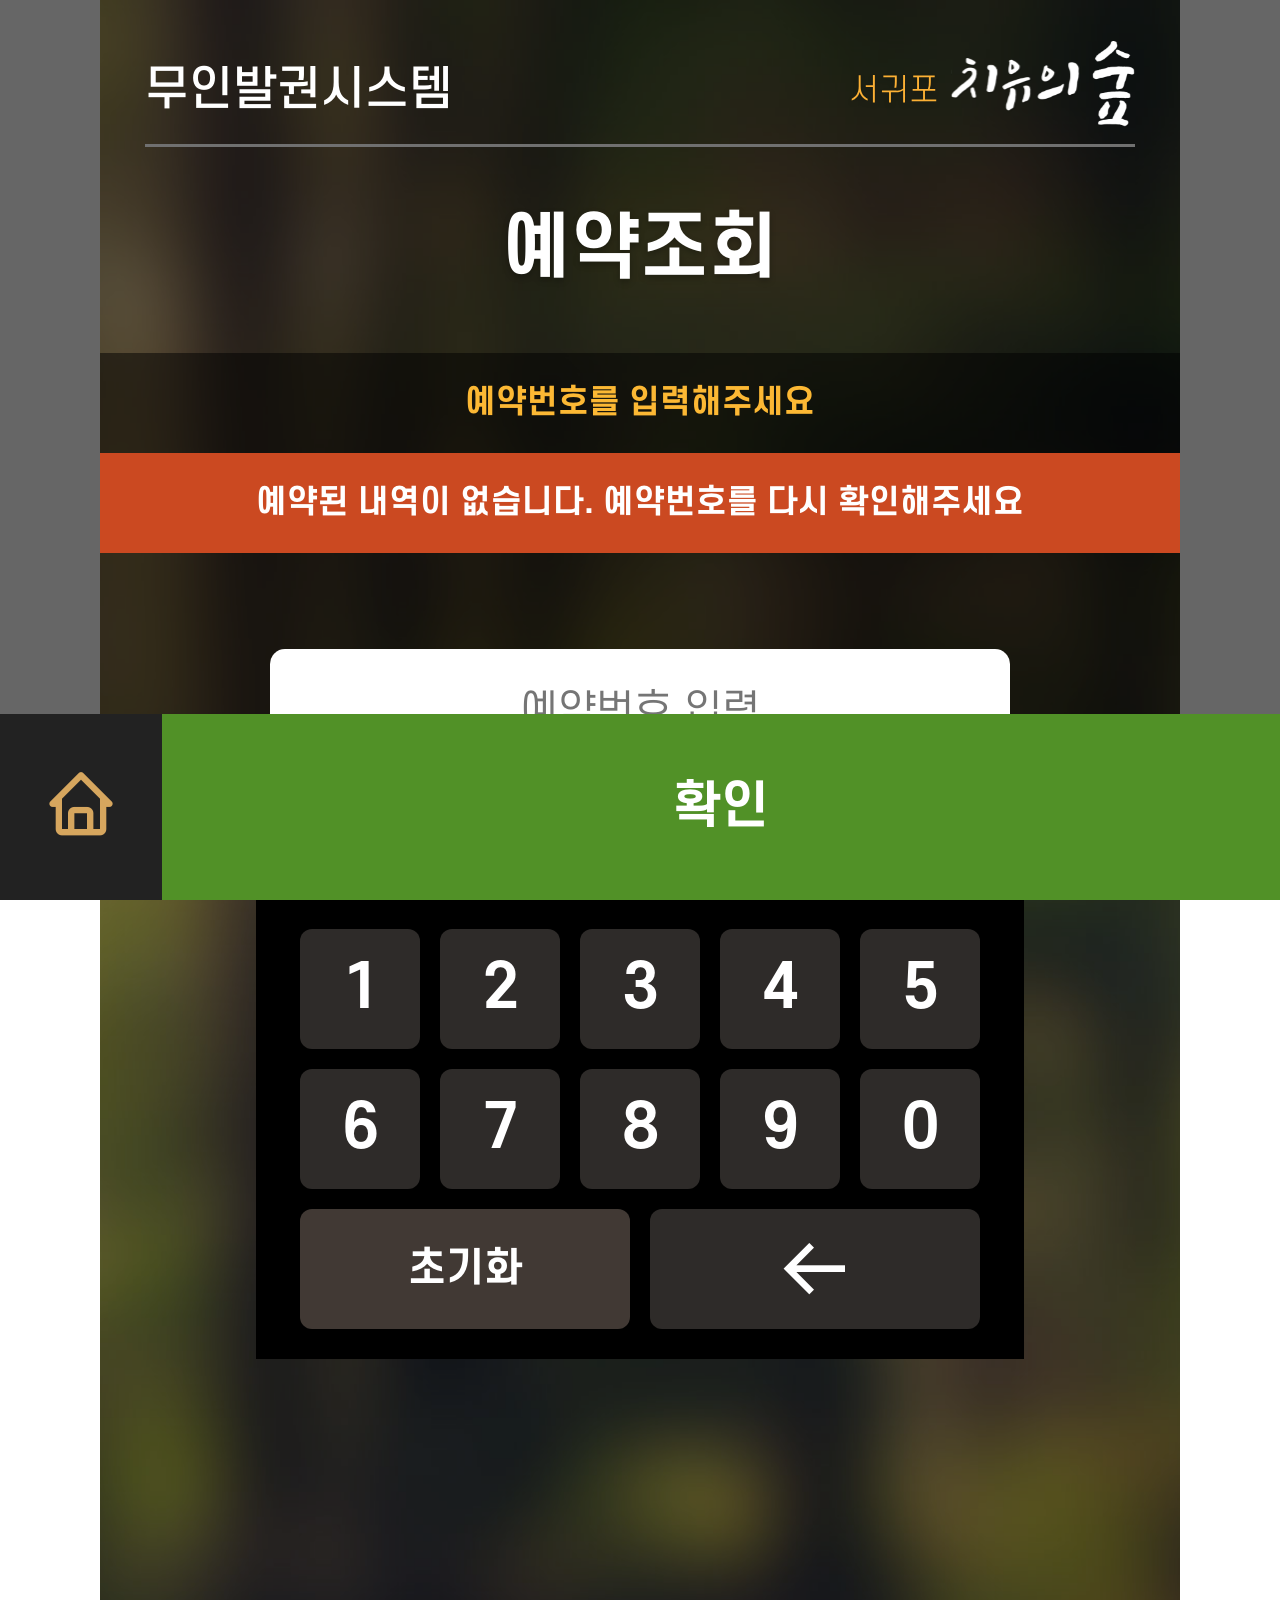
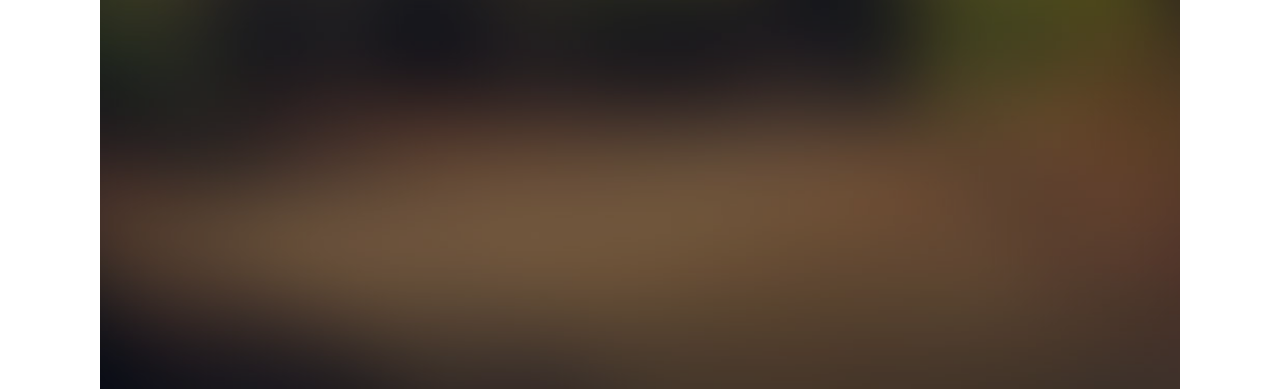
<file: sub-numcheck.html>
<!DOCTYPE html>
<html lang="ko">

    <head>
        <meta charset="utf-8">
        <meta http-equiv="X-UA-Compatible" content="IE=edge">
        <meta name="viewport" content="width=device-width, initial-scale=1">
        <title>infomind 무인발권기</title>
        <link href="source/css/boxicons.css" rel="stylesheet">
        <link href="source/css/swiper.min.css" rel="stylesheet">
        <link href="source/css/style.css" rel="stylesheet">
        <!-- javaScript -->
        <script src="source/js/jquery-3.5.1.min.js"></script>
        <script src="source/js/swiper.min.js"></script>
        <script src="source/js/jquery.nicescroll.min.js"></script>
        <script src="source/js/common.js"></script>


    </head>

    <body class="sub">

        <div class="outline blur">



            <!-- S:header -->
            <header id="header">
                <div class="container">
                    <h1><a href="/">무인발권시스템</a></h1>
 
                    <a class="admin" href="">관리자</a>
                </div>
            </header>
            <!-- E:header -->
            



            <!-- S:mainContent -->
            <div id="content" class="sub">

                <section class="sub-numcheck">
                    <div class="container">

                        <h2>예약조회</h2>

                        <p class="ticket-text">
                            예약번호를 입력해주세요
                        </p>
                        <p class="ticket-text error">
                            예약된 내역이 없습니다. 예약번호를 다시 확인해주세요
                        </p>




                        <fieldset>
                            <legend>예약번호 입력</legend>

                            <label for="number">예약번호</label>
                            <input id="number" class="forkeypad" type="text" autofocus placeholder="예약번호 입력">

                            
                            <i class="information on">- 를 제외하고 입력해주세요</i>
                            <!-- 메시지 유무에 따라 클래스 on 토글 -->




                            <article class="keypad">
                                <p><button>1</button></p>
                                <p><button>2</button></p>
                                <p><button>3</button></p>
                                <p><button>4</button></p>
                                <p><button>5</button></p>
                                <p><button>6</button></p>
                                <p><button>7</button></p>
                                <p><button>8</button></p>
                                <p><button>9</button></p>
                                <p><button>0</button></p>
                                <p><button class="del">초기화</button></p>
                                <p><button class="back"><i class='bx bx-arrow-back'></i>DEL</button></p>
                            </article>
    

                        </fieldset>
                    </div>
                </section>



                <article class="float-bar">
                    <a class="home" href=""><i class='bx bx-home'></i>HOME</a>
                    <button class="main-btn">확인</button>
                </article>


            </div>
            <!-- E:mainContent -->




        </div>

    </body>

</html>
</file>
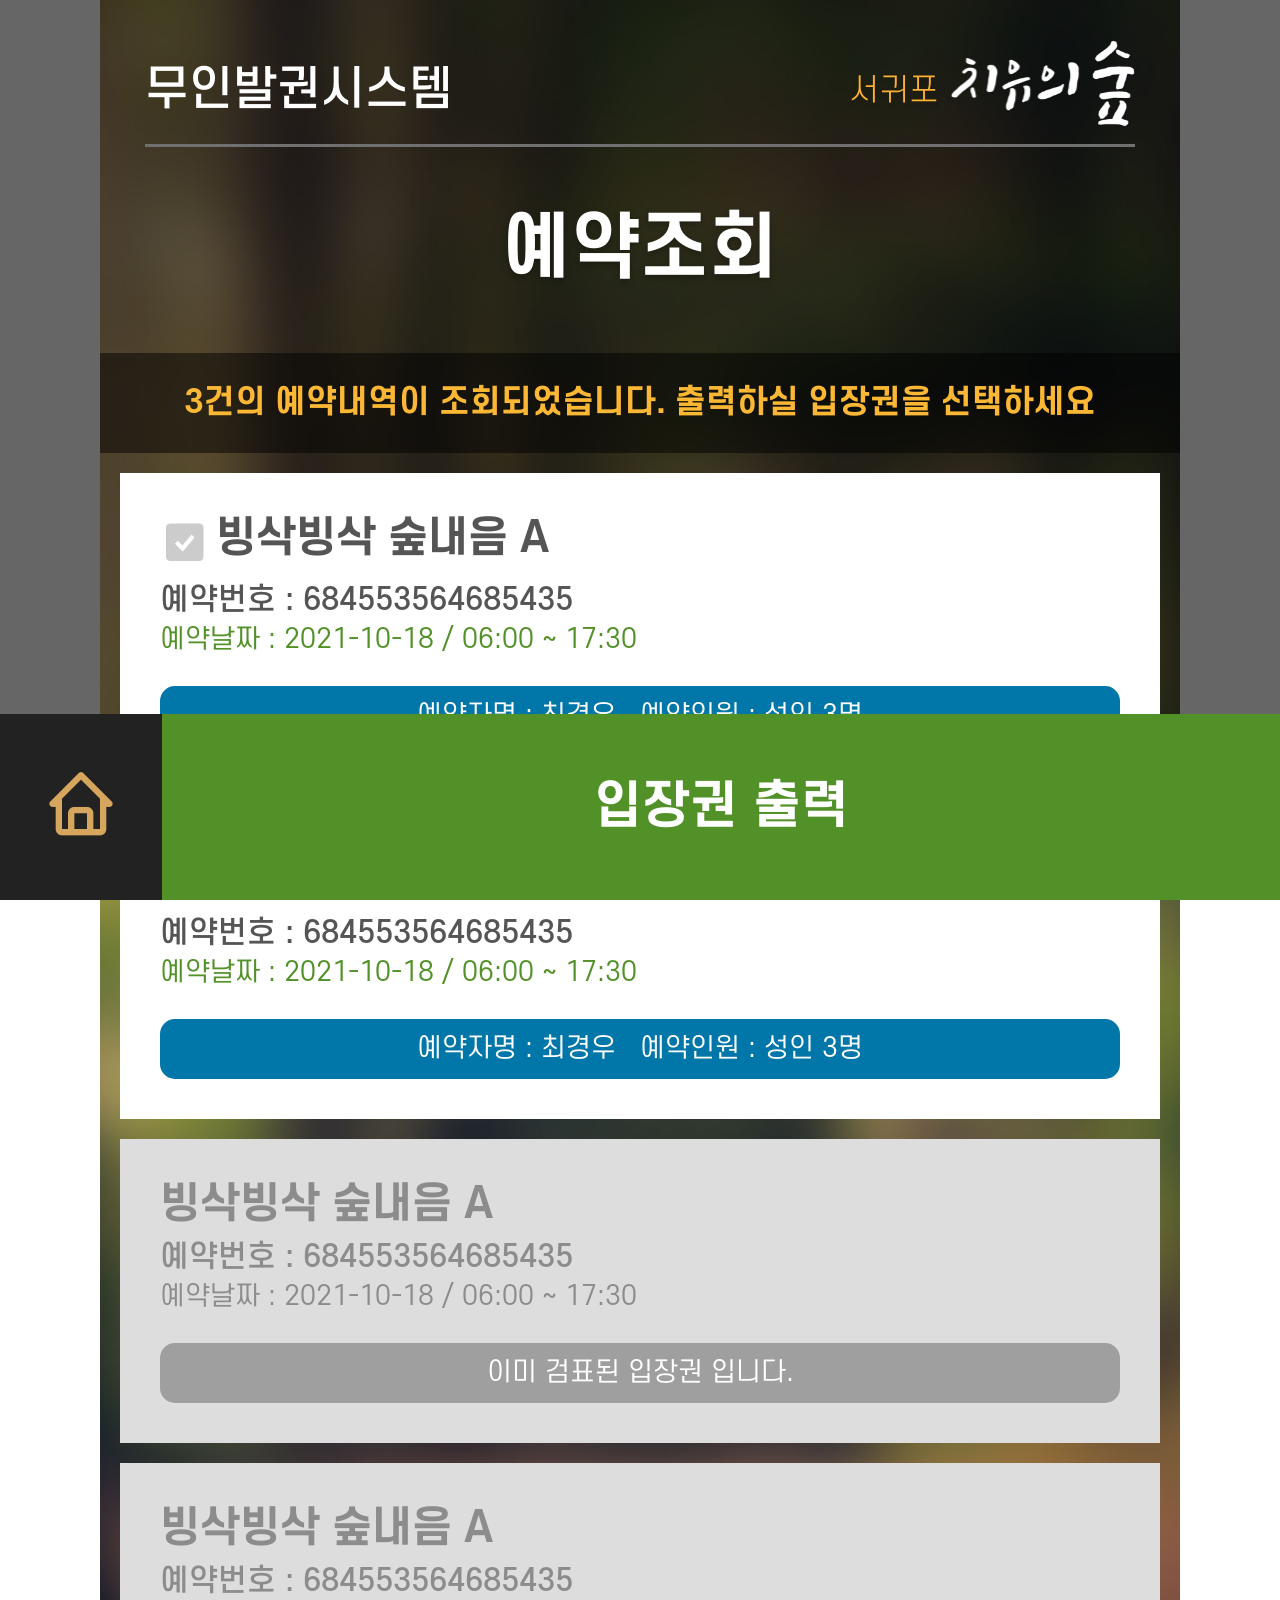
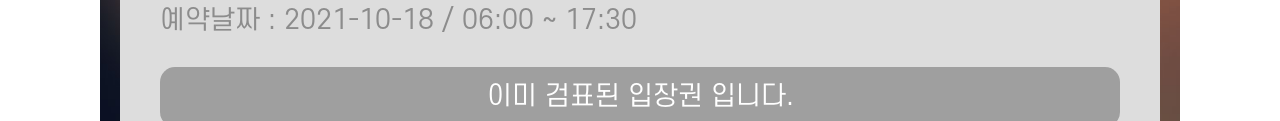
<file: sub-numcheck2.html>
<!DOCTYPE html>
<html lang="ko">

    <head>
        <meta charset="utf-8">
        <meta http-equiv="X-UA-Compatible" content="IE=edge">
        <meta name="viewport" content="width=device-width, initial-scale=1">
        <title>infomind 무인발권기</title>
        <link href="source/css/boxicons.css" rel="stylesheet">
        <link href="source/css/swiper.min.css" rel="stylesheet">
        <link href="source/css/style.css" rel="stylesheet">
        <!-- javaScript -->
        <script src="source/js/jquery-3.5.1.min.js"></script>
        <script src="source/js/swiper.min.js"></script>
        <script src="source/js/jquery.nicescroll.min.js"></script>
        <script src="source/js/common.js"></script>


    </head>

    <body class="sub">

        <div class="outline blur">



            <!-- S:header -->
            <header id="header">
                <div class="container">
                    <h1><a href="/">무인발권시스템</a></h1>
 
                    <a class="admin" href="">관리자</a>
                </div>
            </header>
            <!-- E:header -->
            



            <!-- S:mainContent -->
            <div id="content" class="sub">

                <section class="sub-numcheck">
                    <div class="container">

                        <h2>예약조회</h2>

                        <p class="ticket-text">
                            3건의 예약내역이 조회되었습니다. 출력하실 입장권을 선택하세요
                        </p>

                        <article class="ticket-info">
                            <!-- 사용된 입장권인 경우 클래스 used 추가 -->

                            <div class="list-wrapper">


                                <div class="on">

                                        <h3>
                                            <input name="checked" id="on01" type="radio">
                                            <label for="on01"><i class='bx bxs-check-square'></i>빙삭빙삭 숲내음 A</label>

                                            <small>
                                                <strong>예약번호 : 684553564685435</strong>
                                                <span>예약날짜 : 2021-10-18 / 06:00 ~ 17:30</span>
                                            </small>
                                        </h3>


                                        <ul>
                                            <li>예약자명 : 최경우</li>
                                            <li>예약인원 : 성인 3명</li>
                                        </ul>

                                </div>


                                <div class="on">

                                        <h3>
                                            <input name="checked" id="on02" type="radio">
                                            <label for="on02"><i class='bx bxs-check-square'></i>빙삭빙삭 숲내음 A</label>

                                            <small>
                                                <strong>예약번호 : 684553564685435</strong>
                                                <span>예약날짜 : 2021-10-18 / 06:00 ~ 17:30</span>
                                            </small>
                                        </h3>


                                        <ul>
                                            <li>예약자명 : 최경우</li>
                                            <li>예약인원 : 성인 3명</li>
                                        </ul>

                                </div>


                                <div class="used">
                                    <!-- 사용된 입장권인 경우 클래스 used 추가 -->
                                    <h3>
                                        빙삭빙삭 숲내음 A

                                        <small>
                                            <strong>예약번호 : 684553564685435</strong>
                                            <span>예약날짜 : 2021-10-18 / 06:00 ~ 17:30</span>
                                        </small>
                                    </h3>


                                    <ul>
                                        <!-- <li>예약자명 : 최경우</li>
                                        <li>예약인원 : 성인 3명</li> -->
                                        
                                        <li>이미 검표된 입장권 입니다.</li>
                                    </ul>
                                </div>


                                <div class="used">
                                    <!-- 사용된 입장권인 경우 클래스 used 추가 -->
                                    <h3>
                                        빙삭빙삭 숲내음 A

                                        <small>
                                            <strong>예약번호 : 684553564685435</strong>
                                            <span>예약날짜 : 2021-10-18 / 06:00 ~ 17:30</span>
                                        </small>
                                    </h3>


                                    <ul>
                                        <!-- <li>예약자명 : 최경우</li>
                                        <li>예약인원 : 성인 3명</li> -->
                                        
                                        <li>이미 검표된 입장권 입니다.</li>
                                    </ul>
                                </div>


                                <div class="used">
                                    <!-- 사용된 입장권인 경우 클래스 used 추가 -->
                                    <h3>
                                        빙삭빙삭 숲내음 A

                                        <small>
                                            <strong>예약번호 : 684553564685435</strong>
                                            <span>예약날짜 : 2021-10-18 / 06:00 ~ 17:30</span>
                                        </small>
                                    </h3>


                                    <ul>
                                        <!-- <li>예약자명 : 최경우</li>
                                        <li>예약인원 : 성인 3명</li> -->
                                        
                                        <li>이미 검표된 입장권 입니다.</li>
                                    </ul>
                                </div>


                                <div class="used">
                                    <!-- 사용된 입장권인 경우 클래스 used 추가 -->
                                    <h3>
                                        빙삭빙삭 숲내음 A

                                        <small>
                                            <strong>예약번호 : 684553564685435</strong>
                                            <span>예약날짜 : 2021-10-18 / 06:00 ~ 17:30</span>
                                        </small>
                                    </h3>


                                    <ul>
                                        <!-- <li>예약자명 : 최경우</li>
                                        <li>예약인원 : 성인 3명</li> -->
                                        
                                        <li>이미 검표된 입장권 입니다.</li>
                                    </ul>
                                </div>


                                <div class="used">
                                    <!-- 사용된 입장권인 경우 클래스 used 추가 -->
                                    <h3>
                                        빙삭빙삭 숲내음 A

                                        <small>
                                            <strong>예약번호 : 684553564685435</strong>
                                            <span>예약날짜 : 2021-10-18 / 06:00 ~ 17:30</span>
                                        </small>
                                    </h3>


                                    <ul>
                                        <!-- <li>예약자명 : 최경우</li>
                                        <li>예약인원 : 성인 3명</li> -->
                                        
                                        <li>이미 검표된 입장권 입니다.</li>
                                    </ul>
                                </div>


                                <!-- <div class="message">
                                    <h3>
                                        예약정보가 없습니다.
    
                                        <small>
                                            예약번호를 입력해주세요
                                        </small>
                                    </h3>
                                </div> -->





                            </div>
                        </article>



                    </div>
                </section>



                <article class="float-bar">
                    <a class="home" href=""><i class='bx bx-home'></i>HOME</a>
                    <button class="main-btn">입장권 출력</button>
                </article>


            </div>
            <!-- E:mainContent -->




        </div>

    </body>

</html>
</file>
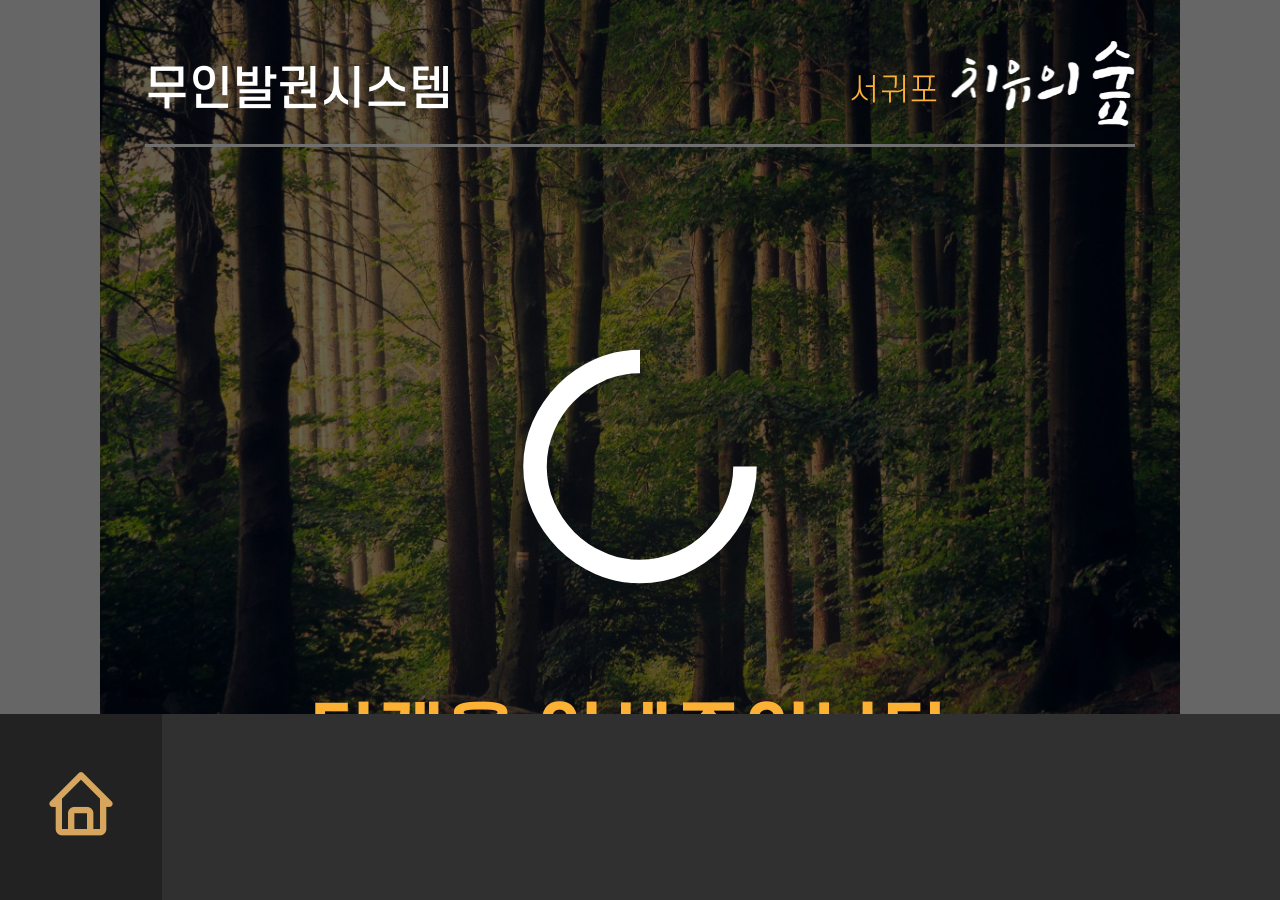
<file: sub-printing.html>
<!DOCTYPE html>
<html lang="ko">

    <head>
        <meta charset="utf-8">
        <meta http-equiv="X-UA-Compatible" content="IE=edge">
        <meta name="viewport" content="width=device-width, initial-scale=1">
        <title>infomind 무인발권기</title>
        <link href="source/css/boxicons.css" rel="stylesheet">
        <link href="source/css/swiper.min.css" rel="stylesheet">
        <link href="source/css/style.css" rel="stylesheet">
        <!-- javaScript -->
        <script src="source/js/jquery-3.5.1.min.js"></script>
        <script src="source/js/swiper.min.js"></script>
        <script src="source/js/common.js"></script>


    </head>

    <body class="sub">

        <div class="outline">



            <!-- S:header -->
            <header id="header">
                <div class="container">
                    <h1><a href="/">무인발권시스템</a></h1>

                    <a class="admin" href="">관리자</a>
                </div>
            </header>
            <!-- E:header -->
            





            <!-- S:mainContent -->
            <div id="content" class="sub">




                <section class="sub-printing">
                    <div class="container">


                        <i class='bx bx-loader-alt bx-spin'></i>
                        <h2>
                            티켓을 인쇄중입니다.
                            
                            <small>잠시만 기다려 주세요</small>
                        </h2>



                    </div>
                </section>


                <article class="float-bar">
                    <a class="home" href=""><i class='bx bx-home'></i>HOME</a>
                </article>


            </div>
            <!-- E:mainContent -->




        </div>

    </body>

</html>
</file>
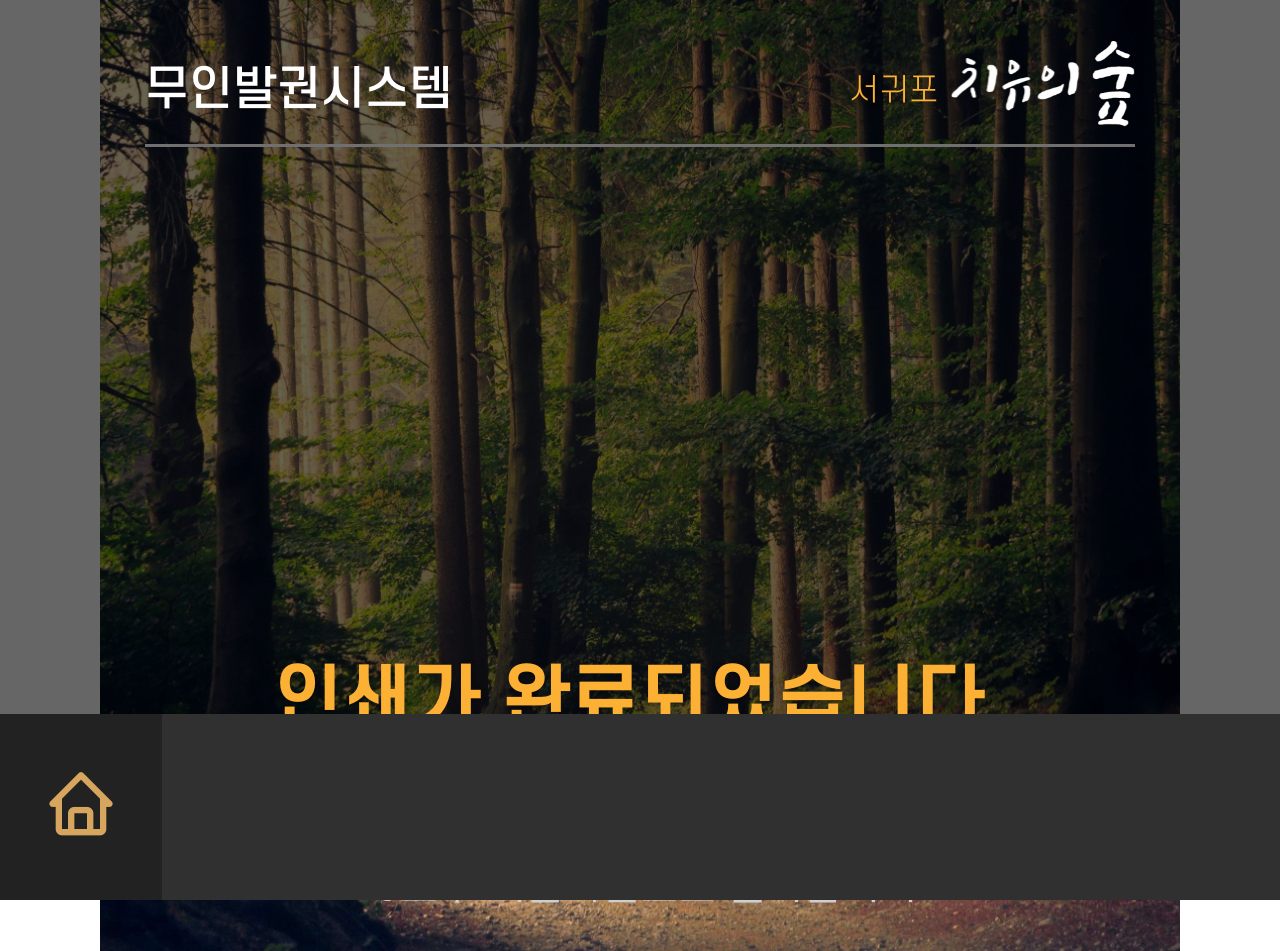
<file: sub-result.html>
<!DOCTYPE html>
<html lang="ko">

    <head>
        <meta charset="utf-8">
        <meta http-equiv="X-UA-Compatible" content="IE=edge">
        <meta name="viewport" content="width=device-width, initial-scale=1">
        <title>infomind 무인발권기</title>
        <link href="source/css/boxicons.css" rel="stylesheet">
        <link href="source/css/swiper.min.css" rel="stylesheet">
        <link href="source/css/style.css" rel="stylesheet">
        <!-- javaScript -->
        <script src="source/js/jquery-3.5.1.min.js"></script>
        <script src="source/js/swiper.min.js"></script>
        <script src="source/js/common.js"></script>


    </head>

    <body class="sub">

        <div class="outline">



            <!-- S:header -->
            <header id="header">
                <div class="container">
                    <h1><a href="/">무인발권시스템</a></h1>

                    <a class="admin" href="">관리자</a>
                </div>
            </header>
            <!-- E:header -->
            





            <!-- S:mainContent -->
            <div id="content" class="sub">




                <section class="sub-result">
                    <div class="container">

                        <h2>
                            인쇄가 완료되었습니다.
                            <small>즐거운 시간 되십시오.</smal>                        
                        </h2>
                        
                        <p>10초후 처음화면으로 돌아갑니다.</p>

                    </div>
                </section>



                <article class="float-bar">
                    <a class="home" href=""><i class='bx bx-home'></i>HOME</a>
                </article>


            </div>
            <!-- E:mainContent -->




        </div>

    </body>

</html>
</file>
